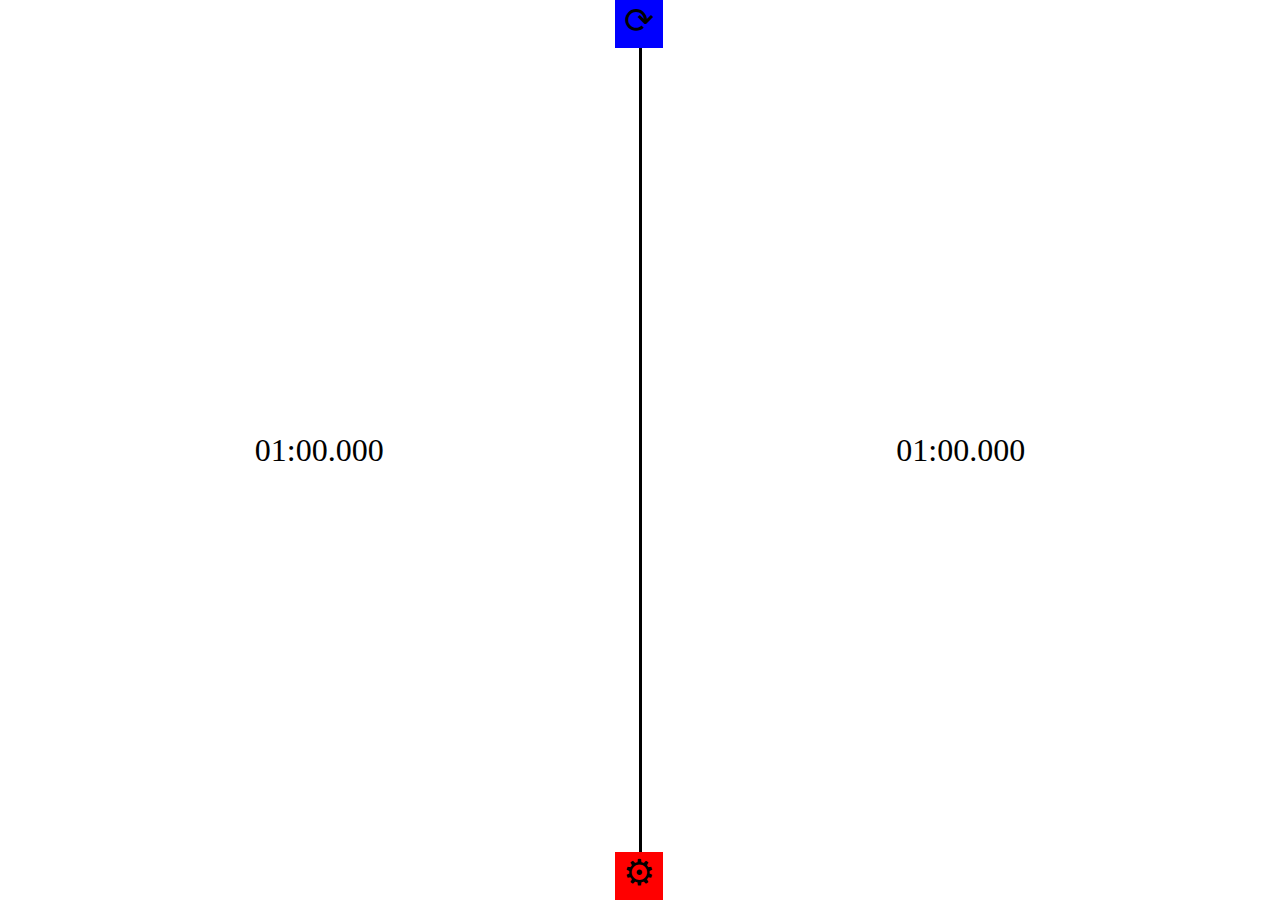
<file: index.html>
<!DOCTYPE html>
<html lang="en">
  <head>
    <meta charset="utf-8">
    <title>KrISS Klok</title>
    <meta name="viewport" content="width=device-width, initial-scale=1" />
    <link rel="icon" href="[data-uri]">
    <style>body{margin:0;position:relative;}#board{display:flex;width:100vw;height:100vh;}#options{position:absolute;top:0;left:0;width:100vw;height:100vh;background-color:rgba(0.42,0.42,0.42,0.42);display:none;animation-duration:0.24s;}#options > div{position:absolute;width:calc(100vw - 84px);height:calc(100vh - 84px);top:42px;left:42px;background-color:#fff;overflow:auto;}#options > div > span.options{display:block;width:42px;height:42px;position:absolute;top:0;right:0;line-height:42px;text-align:center;font-size:large;cursor:pointer;}#board.portrait{flex-direction:column;}.timer{justify-content:center;align-items:center;display:flex;width:100%;height:100%;font-size:xx-large;}.sep{background-color:black;width:6px;height:100%;position:relative;min-height:1px;}.portrait .sep{width:100%;height:6px;}.sep .action{position:absolute;width:48px;height:48px;background-color:blue;top:0;left:-24px;text-align:center;line-height:42px;font-size:36px;cursor:pointer;}.sep .options{position:absolute;width:48px;height:48px;background-color:red;bottom:0;left:-24px;text-align:center;line-height:42px;font-size:36px;cursor:pointer;}.portrait .sep .action{top:-24px;left:0;}.portrait .sep .options{top:-24px;bottom:initial;left:initial;right:0;}</style>
    <style>@charset "UTF-8";/*!* animate.css - https://animate.style/* Version - 4.1.1* Licensed under the MIT license - http://opensource.org/licenses/MIT** Copyright (c) 2020 Animate.css*/:root{--animate-duration:1s;--animate-delay:1s;--animate-repeat:1}.animate__animated{-webkit-animation-duration:1s;animation-duration:1s;-webkit-animation-duration:var(--animate-duration);animation-duration:var(--animate-duration);-webkit-animation-fill-mode:both;animation-fill-mode:both}.animate__backInDown{-webkit-animation-name:backInDown;animation-name:backInDown}@-webkit-keyframes backInDown{0%{-webkit-transform:translateY(-1200px) scale(.7);transform:translateY(-1200px) scale(.7);opacity:.7}80%{-webkit-transform:translateY(0) scale(.7);transform:translateY(0) scale(.7);opacity:.7}to{-webkit-transform:scale(1);transform:scale(1);opacity:1}}@keyframes backInDown{0%{-webkit-transform:translateY(-1200px) scale(.7);transform:translateY(-1200px) scale(.7);opacity:.7}80%{-webkit-transform:translateY(0) scale(.7);transform:translateY(0) scale(.7);opacity:.7}to{-webkit-transform:scale(1);transform:scale(1);opacity:1}}.animate__backInDown{-webkit-animation-name:backInDown;animation-name:backInDown}</style>
    <script>let klok = {"orientation": "auto","timer": 2,"time": 60, /* s */"interval": 61, /* ms */};let timers = [];function getOrientation() {switch(klok['orientation']) {case "landscape":case "portrait":return klok['orientation'];case "auto":default:return window.innerWidth > window.innerHeight ? "landscape" : "portrait";}}function updateOrientation() {let orientation = getOrientation();if (!board.classList.contains(orientation)) {board.classList.remove("landscape");board.classList.remove("portrait");board.classList.add(orientation);}}function addTimer(time, interval) {let timerElt = document.createElement('div');timerElt.classList.add('timer');let timer = new Timer((t) => { timerElt.innerText = t.getTime(); },time,interval);timerElt.onclick = () => {let currentIndex = timers.indexOf(timer);if (timer.state === 1|| (timers.filter((t) => t.state !== 1)).length == timers.length) {timer.pause();timers[(currentIndex+1)%(timers.length)].resume();}};if (board.children.length != 0) {let sepElt = document.createElement('div');sepElt.classList.add('sep');let sepActionElt = document.createElement('div');sepActionElt.classList.add('action');sepActionElt.onclick = clickAction;sepActionElt.innerText = "⟳";let sepOptionsElt = document.createElement('div');sepOptionsElt.classList.add('options');sepOptionsElt.onclick = clickOptions;sepOptionsElt.innerText = "⚙";sepElt.appendChild(sepActionElt);sepElt.appendChild(sepOptionsElt);board.appendChild(sepElt);}board.appendChild(timerElt);return timer;}function toggleAction() {document.querySelectorAll('.action').forEach((elt) => {if (getIsAllPaused()) {elt.innerText = "⟳";} else {elt.innerText = "⏸";}});}function getIsAllPaused() {let isAllPaused = true;timers.forEach((timer) => {if (timer.state === 1) {isAllPaused = false;}});return isAllPaused;}function clickAction() {let isAllPaused = getIsAllPaused();if (isAllPaused) {if (confirm('reset?')) {timers.forEach((timer) => {timer.stop();timer.init();});}} else {timers.forEach((timer) => {timer.pause();});}}function clickOptions(evt) {if (evt.target.classList.contains('options') || evt.target.id == "options") {const options = document.getElementById('options');if (options.style.display != "block") {options.style.display = "block";} else {options.style.display = "none";}}}function updateTimer() {timers = [];board.innerHTML = '';initTimer();}function initTimer() {for(let i = 0; i < klok['timer']; i++) {timers[i] = addTimer(klok['time'], klok['interval']);}}function loadOptions() {klok['orientation'] = localStorage.getItem("orientation") || klok['orientation'];klok['timer'] = localStorage.getItem("timer") || klok['timer'];klok['time'] = localStorage.getItem("time") || klok['time'];klok['interval'] = localStorage.getItem("interval") || klok['interval'];document.querySelector('input[name="orientation"][value="'+klok['orientation']+'"]').checked = "checked";document.querySelectorAll('input[name="orientation"]').forEach((elt) => {elt.onclick = function() {klok['orientation'] = elt.value;localStorage.setItem("orientation", elt.value);updateOrientation();};});const timerElt = document.querySelector('input[name="timer"]');timerElt.value = klok['timer'];timerElt.oninput = function() {klok['timer'] = timerElt.value;localStorage.setItem("timer", timerElt.value);updateTimer();};const timeElt = document.querySelector('input[name="time"]');timeElt.value = klok['time'];timeElt.oninput = function() {klok['time'] = timeElt.value;localStorage.setItem("time", timeElt.value);updateTimer();};const intervalElt = document.querySelector('input[name="interval"]');intervalElt.value = klok['interval'];intervalElt.oninput = function() {klok['interval'] = intervalElt.value;localStorage.setItem("interval", intervalElt.value);updateTimer();};}screen.orientation.onchange = updateOrientation;window.onresize = updateOrientation;window.onload = () => {"use strict";const board = document.getElementById('board');const options = document.getElementById('options');options.onclick = clickOptions;loadOptions();updateOrientation();initTimer();};function Timer(callback, time, interval) {this.callback = callback;this.interval = interval; /* ms */this.initialTime = time; /* s */this.time = time * 1000; /* s */this.state = 0; /*  0 = idle, 1 = running, 2 = paused */this.proxyCallback = () => {this.time = this.time - this.interval;if(this.time <= 0){this.stop();return;}this.callback(this);};this.init = () => {this.time = this.initialTime * 1000;this.setState(0);this.callback(this);};this.pause = () => {if (this.state != 1) return;clearInterval(this.timerId);this.setState(2);};this.resume = () => {if (this.state != 0 && this.state != 2) return;this.timerId = setInterval(() => this.proxyCallback(), this.interval);this.setState(1);};this.stop = () => {if (this.state === 0) return;this.time = 0;clearInterval(this.timerId);this.callback(this);this.setState(0);};this.getTime = () => {const date = new Date(this.time);let min = (''+date.getMinutes()).padStart(2,'0');let sec = (''+date.getSeconds()).padStart(2,'0');let mil = (''+date.getMilliseconds()).padStart(3,'0');return `${min}:${sec}.${mil}`;};this.setState = (state) => {this.state = state;toggleAction();};this.callback(this);}</script>
  </head>
  <body>
    <div id="board" class="portrait"></div>
    <div id="options" class="animate__animated animate__backInDown">
      <div>
        <h1>Settings</h1>
        <fieldset>
          <legend>Orientation</legend>
          <label><input type="radio" name="orientation" value="landscape">Landscape</label>
          <label><input type="radio" name="orientation" value="portrait">Portrait</label>
          <label><input type="radio" name="orientation" value="auto">Auto</label>
        </fieldset>
        <fieldset>
          <legend>Timer</legend>
          <label>Number of timers: <input type="range" name="timer" value="2" min="2" max="10"></label><br>
          <label>Time in seconds: <input type="number" name="time" value="60"></label><br>
          <label>Interval in milliseconds: <input type="number" name="interval" value="61"></label>
        </fieldset>
        <span class="options">🗙</span>
      </div>
    </div>
  </body>
</html>
</file>
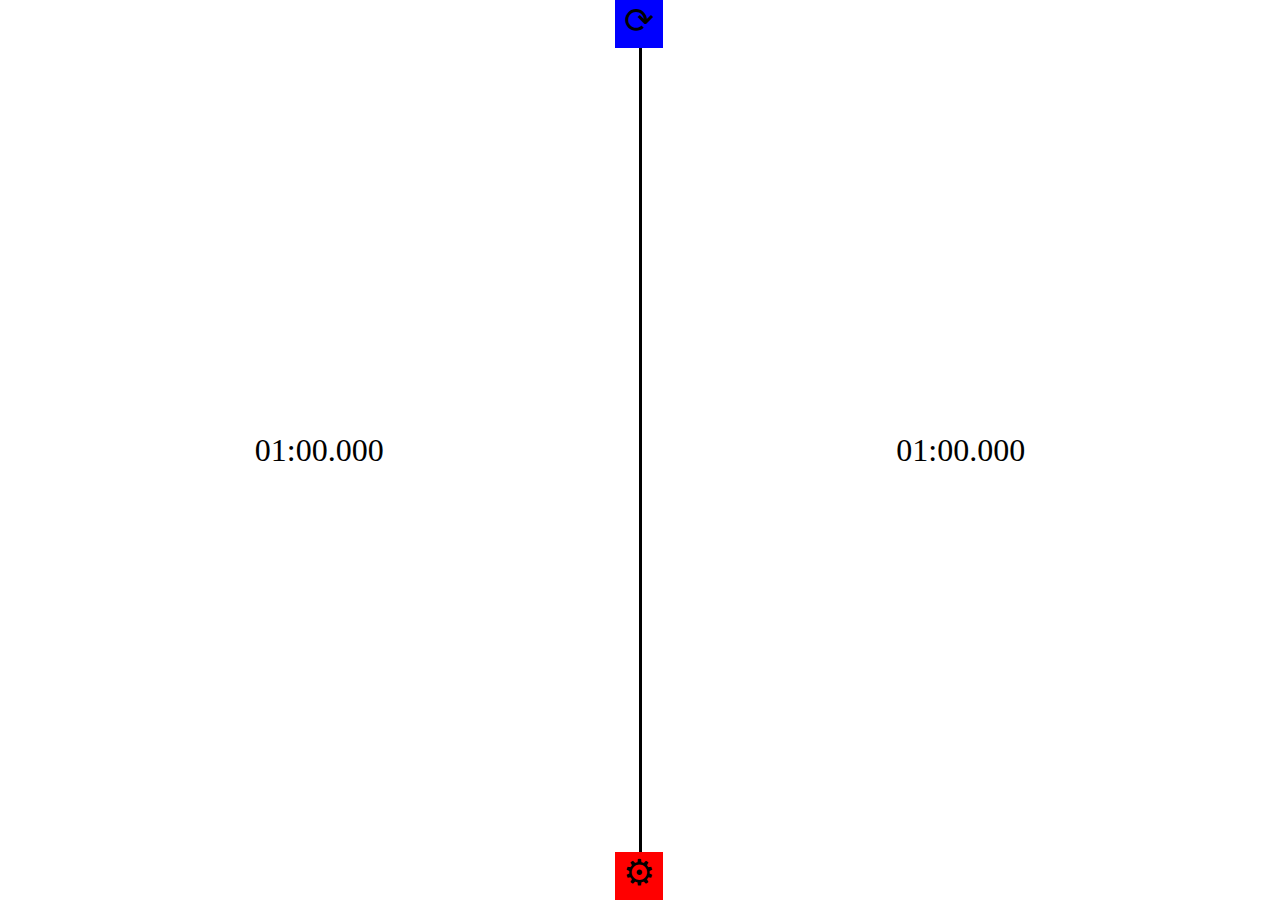
<file: src/kriss_klok.html>
<!DOCTYPE html>
<html lang="en">
  <head>
    <meta charset="utf-8">
    <title>KrISS Klok</title>
    <meta name="viewport" content="width=device-width, initial-scale=1" />
    <link rel="icon" type="image/x-icon" href="inc/img/favicon.ico">
    <link rel="stylesheet" href="inc/css/style.css">
    <link rel="stylesheet" href="inc/css/custom_animate.min.css">
    <script src="inc/js/script.js"></script>
  </head>
  <body>
    <div id="board" class="portrait"></div>
    <div id="options" class="animate__animated animate__backInDown">
      <div>
        <h1>Settings</h1>
        <fieldset>
          <legend>Orientation</legend>
          <label><input type="radio" name="orientation" value="landscape">Landscape</label>
          <label><input type="radio" name="orientation" value="portrait">Portrait</label>
          <label><input type="radio" name="orientation" value="auto">Auto</label>
        </fieldset>
        <fieldset>
          <legend>Timer</legend>
          <label>Number of timers: <input type="range" name="timer" value="2" min="2" max="10"></label><br>
          <label>Time in seconds: <input type="number" name="time" value="60"></label><br>
          <label>Interval in milliseconds: <input type="number" name="interval" value="61"></label>
        </fieldset>
        <span class="options">🗙</span>
      </div>
    </div>
  </body>
</html>
</file>
<file: src/inc/css/style.css>
body {
  margin: 0;
  position: relative;
}

#board {
  display: flex;
  width: 100vw;
  height: 100vh;
}

#options {
  position: absolute;
  top: 0;
  left: 0;
  width: 100vw;
  height: 100vh;
  background-color: rgba(0.42,0.42,0.42,0.42);
  display: none;
  animation-duration: 0.24s;
}

#options > div {
  position: absolute;
  width: calc(100vw - 84px);
  height: calc(100vh - 84px);
  top: 42px;
  left: 42px;
  background-color: #fff;
  overflow: auto;
}

#options > div > span.options {
    display: block;
    width: 42px;
    height: 42px;
    position: absolute;
    top: 0;
    right: 0;
    line-height: 42px;
    text-align: center;
    font-size: large;
    cursor: pointer;
}

#board.portrait {
  flex-direction: column;
}

.timer {
  justify-content: center;
  align-items: center;
  display: flex;
  width: 100%;
  height: 100%;
  font-size: xx-large;
}

.sep {
  background-color: black;
  width: 6px;
  height: 100%;
  position: relative;
  min-height: 1px;
}

.portrait .sep {
  width: 100%;
  height: 6px;
}

.sep .action {
  position: absolute;
  width: 48px;
  height: 48px;
  background-color: blue;
  top: 0;
  left: -24px;
  text-align: center;
  line-height: 42px;
  font-size: 36px;
  cursor: pointer;
}

.sep .options {
  position: absolute;
  width: 48px;
  height: 48px;
  background-color: red;
  bottom: 0;
  left: -24px;
  text-align: center;
  line-height: 42px;
  font-size: 36px;
  cursor: pointer;
}

.portrait .sep .action {
  top: -24px;
  left: 0;
}

.portrait .sep .options {
  top: -24px;
  bottom: initial;
  left: initial;
  right: 0;
}
</file>
